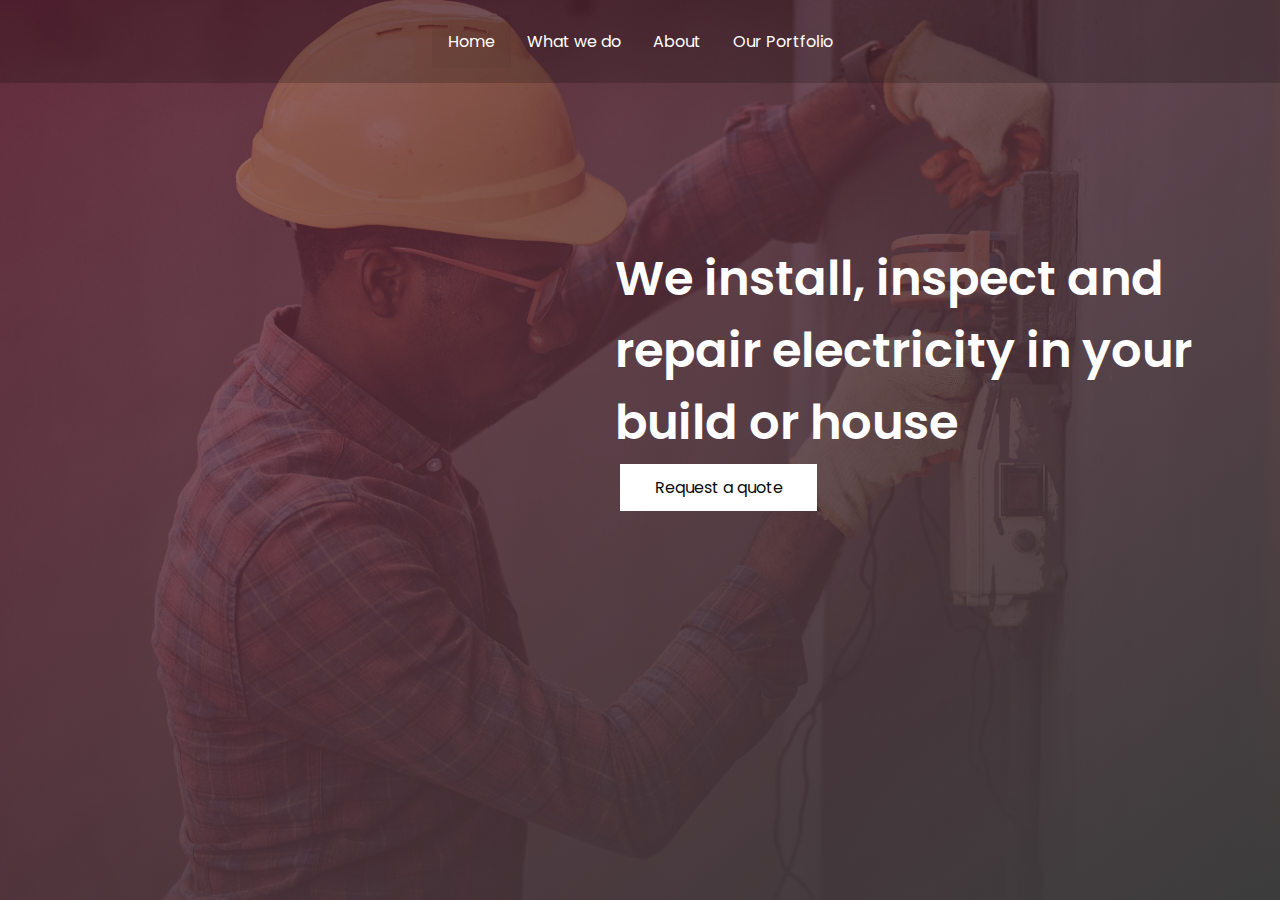
<file: index.html>
<!DOCTYPE html>
<html lang="en">
<head>
    <meta charset="UTF-8">
    <meta name="viewport" content="width=device-width, initial-scale=1.0">
    <title>Thoko Electric</title>

    <!-- fonts style -->
    <link href="https://fonts.googleapis.com/css2?family=Poppins:wght@400;600;700&display=swap" rel="stylesheet">

    <link rel="stylesheet" href="css/thokostyle1.css" />
</head>
<body>
    <div id="landing-screen">
        <div class="overlay">
            <div class="header-section">
                <ul>
                    <li><a class="active" href="index.html">Home</a></li>
                    <li><a href="services.html">What we do</a></li>
                    <li><a href="about.html">About</a></li>
                    <li><a href="#">Our Portfolio</a></li>
                </ul>
            </div>
            <div class="container">
                <div id="hero_banner">
                    <div id="hero_card">
                        <h1 class="big-heading">We install, inspect and repair electricity in your build or house</h1>
                        <a class="cta" href="#">Request a quote</a>
                    </div>
                </div>
            </div>
        </div>
    </div> <!-- End of landing screen -->
</body>
</html>
</file>
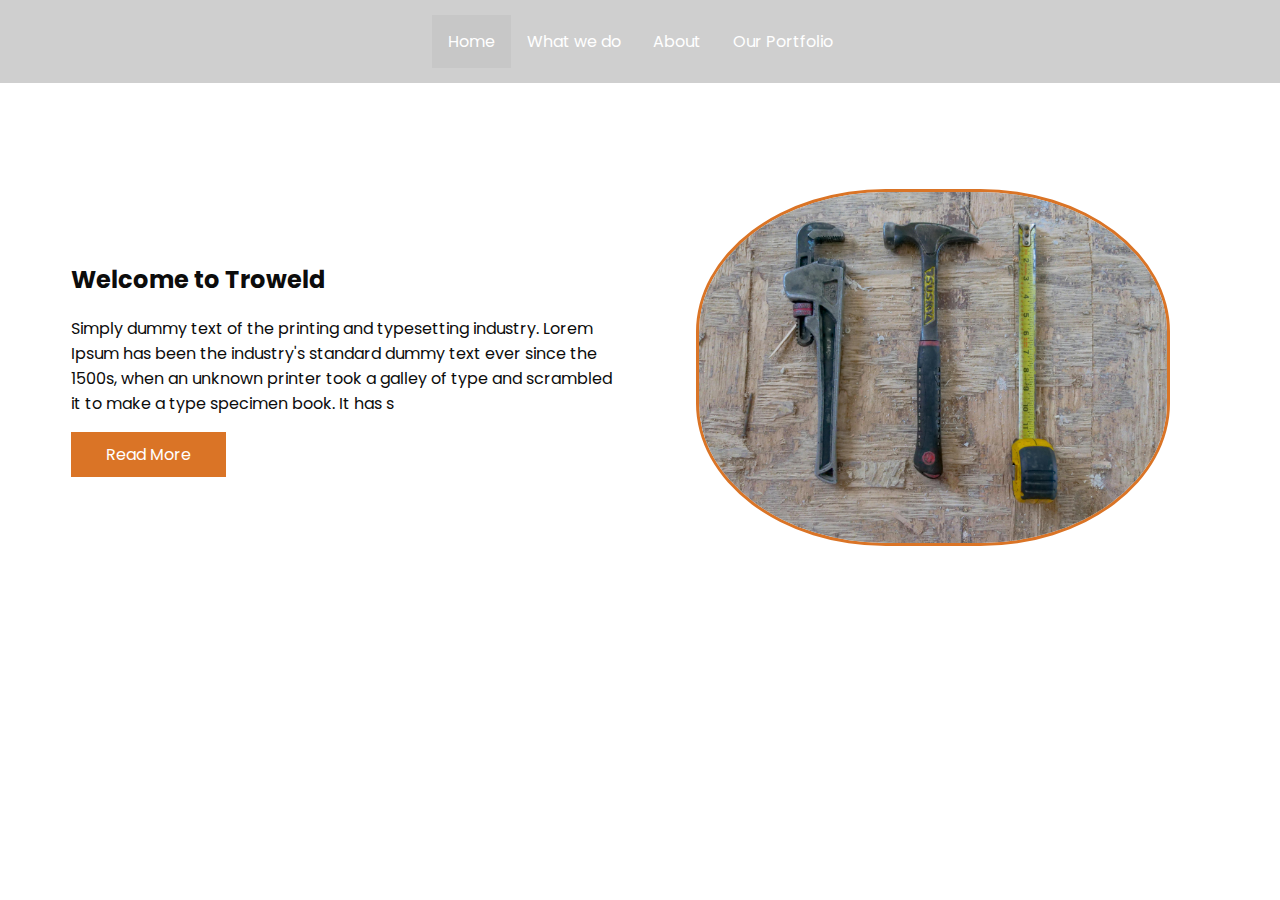
<file: about.html>
<!DOCTYPE html>
<html lang="en">
<head>
    <meta charset="UTF-8">
    <meta name="viewport" content="width=device-width, initial-scale=1.0">
    <title>About Us</title>

    <!-- fonts style -->
    <link href="https://fonts.googleapis.com/css2?family=Poppins:wght@400;600;700&display=swap" rel="stylesheet">

    <link rel="stylesheet" href="css/thokostyle1.css" />
</head>
<body>
    <div id="about_page">
        
        <div class="header-section">
            <ul>
                <li><a class="active" href="index.html">Home</a></li>
                <li><a href="services.html">What we do</a></li>
                <li><a href="about.html">About</a></li>
                <li><a href="#">Our Portfolio</a></li>
            </ul>
        </div>

        <section class="about_section layout_padding">
            <div class="container  ">
              <div class="row">
                <div class="col-md-6">
                  <div class="detail-box">
                    <div class="heading_container">
                      <h2>Welcome to <span>Troweld</span></h2>
                    </div>
                    <p>
                      Simply dummy text of the printing and typesetting industry.
                      Lorem Ipsum has been the industry's standard dummy text ever
                      since the 1500s, when an unknown printer took a galley of type
                      and scrambled it to make a type specimen book. It has s
                    </p>
                    <a href="">
                      Read More
                    </a>
                  </div>
                </div>
                <div class="col-md-6 ">
                  <div class="img-box">
                    <img src="images/thoko_electric_img_06.jpg" alt="" />
                  </div>
                </div>
              </div>
            </div>
          </section>
    </div> <!-- End of landing screen -->
</body>
</html>
</file>
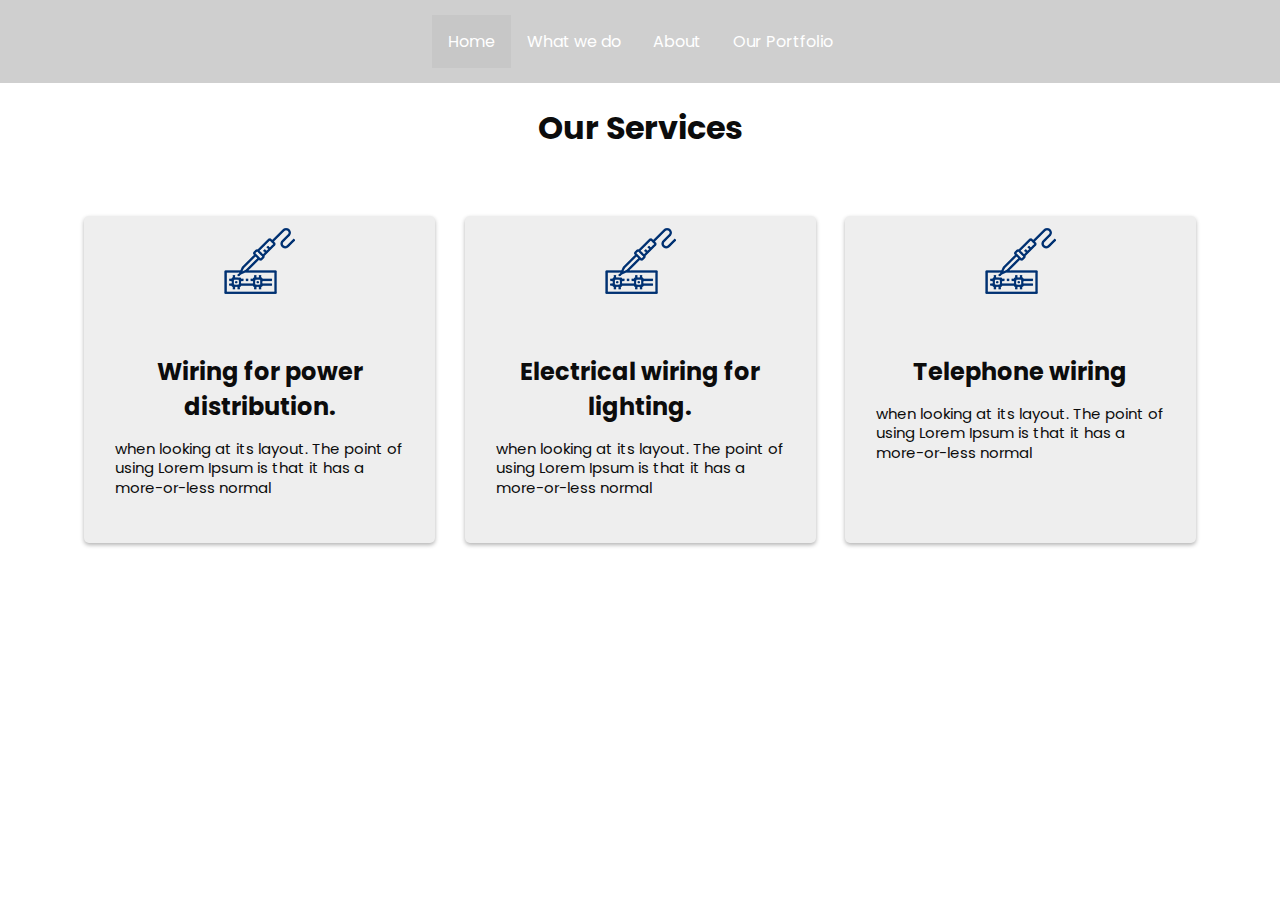
<file: services.html>
<!DOCTYPE html>
<html lang="en">
<head>
    <meta charset="UTF-8">
    <meta name="viewport" content="width=device-width, initial-scale=1.0">
    <title>What We Do</title>

    <!-- fonts style -->
    <link href="https://fonts.googleapis.com/css2?family=Poppins:wght@400;600;700&display=swap" rel="stylesheet">

    <link rel="stylesheet" href="css/thokostyle1.css" />
</head>
<body>
    <div id="service-screen">
        
            <div class="header-section">
                <ul>
                    <li><a class="active" href="index.html">Home</a></li>
                    <li><a href="services.html">What we do</a></li>
                    <li><a href="about.html">About</a></li>
                    <li><a href="#">Our Portfolio</a></li>
                </ul>
            </div>
            <div class="page_content">
                <div id="what_we_do_content">
                    <div class="section_heading">
                        <h1>Our Services</h1>
                    </div>
                
                    <div class="service_packages">
                        <div class="card">
                            <div class="box ">
                                <div class="img_box">
                                    <img src="images/s2.png" alt="" />
                                </div>
                                <div class="detail_box">
                                    <h5>
                                    Wiring for power distribution.
                                    </h5>
                                    <p>
                                    when looking at its layout. The point of using Lorem Ipsum is
                                    that it has a more-or-less normal
                                    </p>
                                </div>
                            </div>
                        </div>

                        <div class="card">
                            <div class="box ">
                                <div class="img_box">
                                    <img src="images/s2.png" alt="" />
                                </div>
                                <div class="detail_box">
                                    <h5>
                                    Electrical wiring for lighting.
                                    </h5>
                                    <p>
                                    when looking at its layout. The point of using Lorem Ipsum is
                                    that it has a more-or-less normal
                                    </p>
                                </div>
                            </div>
                        </div>

                        <div class="card">
                            <div class="box ">
                                <div class="img_box">
                                    <img src="images/s2.png" alt="" />
                                </div>
                                <div class="detail_box">
                                    <h5>
                                    Telephone wiring
                                    </h5>
                                    <p>
                                    when looking at its layout. The point of using Lorem Ipsum is
                                    that it has a more-or-less normal
                                    </p>
                                </div>
                            </div>
                        </div>
                    </div>
                </div>
            </div>
        
    </div> <!-- End of landing screen -->
</body>
</html>
</file>
<file: css/thokostyle1.css>
body {
    box-sizing: border-box;
    margin: 0;
    padding: 0;
    font-family: 'Poppins', sans-serif;
    color: #0c0c0c;
    overflow-x: hidden;
    background-color: #ffffff;
    height: 100%;
  }

#landing-screen {
    width: 100%;
    min-height: 100vh;
    background: #ffffff url("../images/thoko_electric_img_07.jpg") no-repeat center;
    background-size: cover;   
}

.overlay {
    position: absolute;
    top: 0;
    left: 0;
    width: 100%;
    height: 100%;
    background-image: linear-gradient(to top left, rgb(60, 60, 60, 1), rgb(127, 32, 64, 0.6));
}

.header-section {
    display: flex;
    justify-content: center;
    background-color: #00000030;
}

ul {
    list-style-type: none;
    margin: 0;
    padding: 15px 0;
    overflow: hidden;
    
  }
  
  li {
    float: left;
  }
  
  li a {
    display: block;
    color: white;
    text-align: center;
    padding: 14px 16px;
    text-decoration: none;
  }
  
  a:hover:not(.active) {
    color: #da7426;
  }
  
  .active {
    background-color: #0c0c0c09;
  }

  .container {
    position: relative;
    width: 100%;
    margin: auto;
    overflow: hidden;
    max-width: 1170px;
  }

  #hero_banner {
    padding-top: 8rem;
    padding-left: 35rem;
    max-width: 100%;
  }

  #hero_card {
    max-width: 45rem;
  }

  .big-heading {
    font-weight: 600;
    margin-bottom: 0;
    color: #ffffff;
    font-size: 3rem;
  }

  .cta {
    display: inline-block;
    padding: 10px 15px;
    background-color: #ffffff;
    transition: all .3s;
    border: 1px solid #ffffff;
    margin: 5px;
    text-align: center;
    width: 165px;
    text-decoration: none;
    color: #0c0c0c;
  }

  .cta:hover {
    background-color: transparent;
    color: #ffffff;
  }

  #what_we_do_content {
    max-width: 1170px;
    margin: auto;
  }

  .section_heading {
    align-items: center;
    text-align: center;
  }

  .service_packages {
    display: flex;
    justify-content: space-evenly;
    flex-wrap: wrap;
    margin-top: 4rem;
  }

  .card {
    width: 30%;
    background-color: #eeeeee;
    overflow: hidden;
    box-shadow: 0px 2px 4px rgba(0, 0, 0, 0.3);
    border-radius: 5px;
  }

  .box {
    padding: 0.75rem;
  }

  .detail_box {
    padding: 1.2rem;
  }

  .img_box {
    margin: auto;
  }

  .img_box img {
    display: block;
    margin-left: auto;
    margin-right: auto;
  }

  .detail_box h5 {
    font-size: 1.5rem;
    margin-bottom: 8px;
    text-align: center;
  }

  .detail_box p {
    font-size: 15px;
    line-height: 1.3;
  }

/* about page styles */
.layout_padding {
    padding: 90px 0;
}

section {
    display: block;
}

.about_section .row {
    align-items: center;
}

.row {
    display: flex;
    flex-wrap: wrap;
    flex-direction: row;
}

.col-md-6 {
    flex: 0 0 50%;
    max-width: 50%;
}

.detail-box {
    margin: 1rem;
}

.about_section .img-box {
    position: relative;
    display: -webkit-box;
    display: -ms-flexbox;
    display: flex;
    -webkit-box-pack: center;
    -ms-flex-pack: center;
    justify-content: center;
    -webkit-box-align: center;
    -ms-flex-align: center;
    align-items: center;
}

.about_section .img-box img {
    max-width: 100%;
    position: relative;
    z-index: 2;
    margin: 1rem;
    border: 3px solid #da7426;
    border-radius: 40%;
    max-width: 80%;
}

img {
    vertical-align: middle;
    border-style: none;
}

.detail-box a {
    display: inline-block;
    padding: 10px 35px;
    background-color: #da7426;
    color: #ffffff;
    text-decoration: none;
    transition: all .3s;
}

.detail-box a:hover {
    background-color: transparent;
    border: 1px solid #da7426;
    color: #da7426;
}
/* End of about page styles */
</file>
